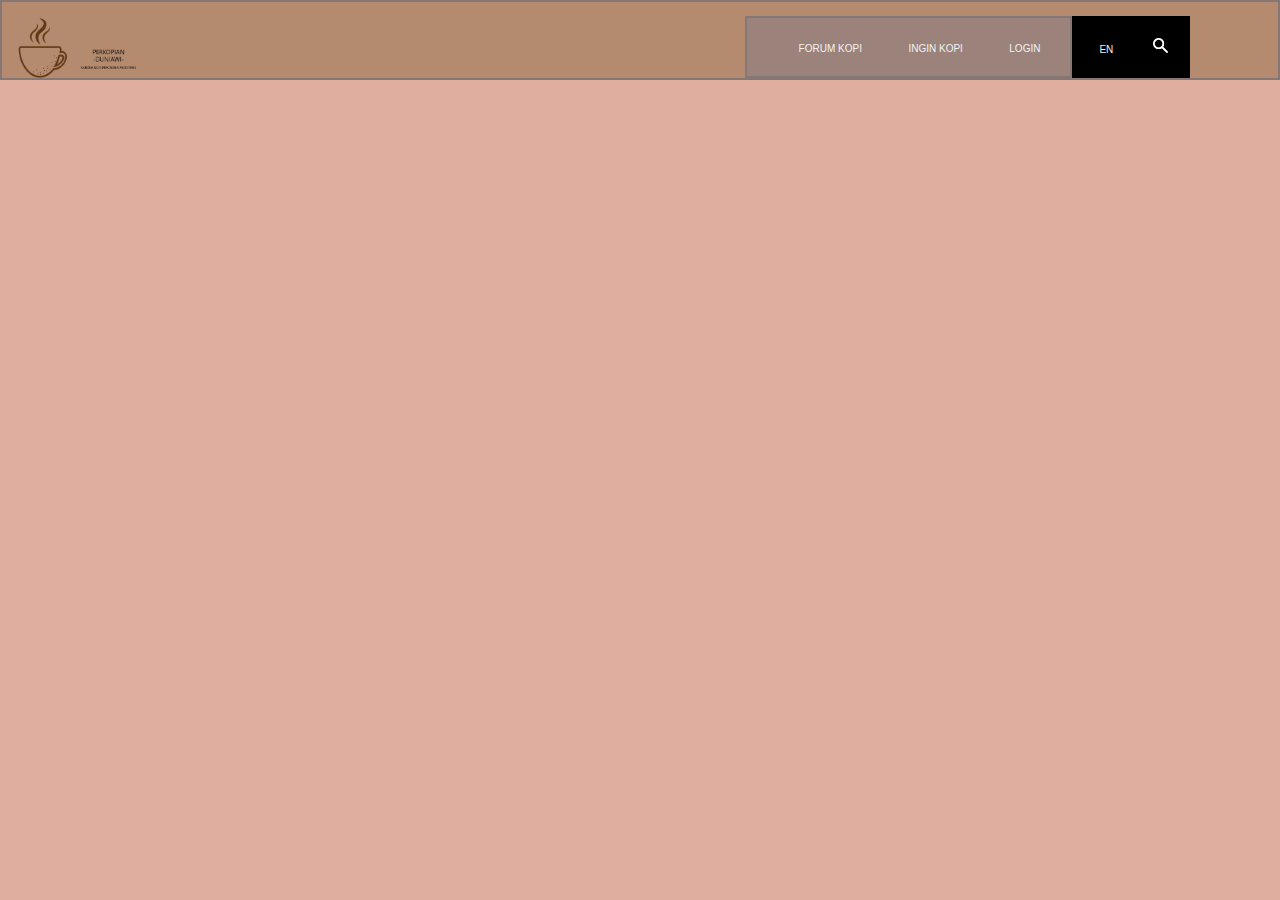
<file: duniakopi/index.html>
<html>
    <head>
        <title>INGIN KOPI</title>
        <link rel="stylesheet" href="style.css" type="text/css">
    </head>
    <body>
        <div class="topnav">
            <div class="col-m-7 col-7" style="margin: 0% !important;padding: 0% !important;">
                <img src="logo.png" class="logo">
            </div>
            <div class="col-m-5 col-5"  style="margin: 0% !important;padding: 0% !important;">
                <div class="boxnav">
                    <a href="forumkopi.html">FORUM KOPI</a>
                    <a href="inginkopi.html">INGIN KOPI</a>
                    <a href="login.html">LOGIN</a> 
                </div>
                <div class="boxnav2">
                    <a href="#" style="text-align: left;padding-left: 5px !important;padding-right: 35px !important;">EN</a>
                    <img src="search.png" class="icon">
                </div>
                
            </div>
        </div>
    </body>
</html>
</file>
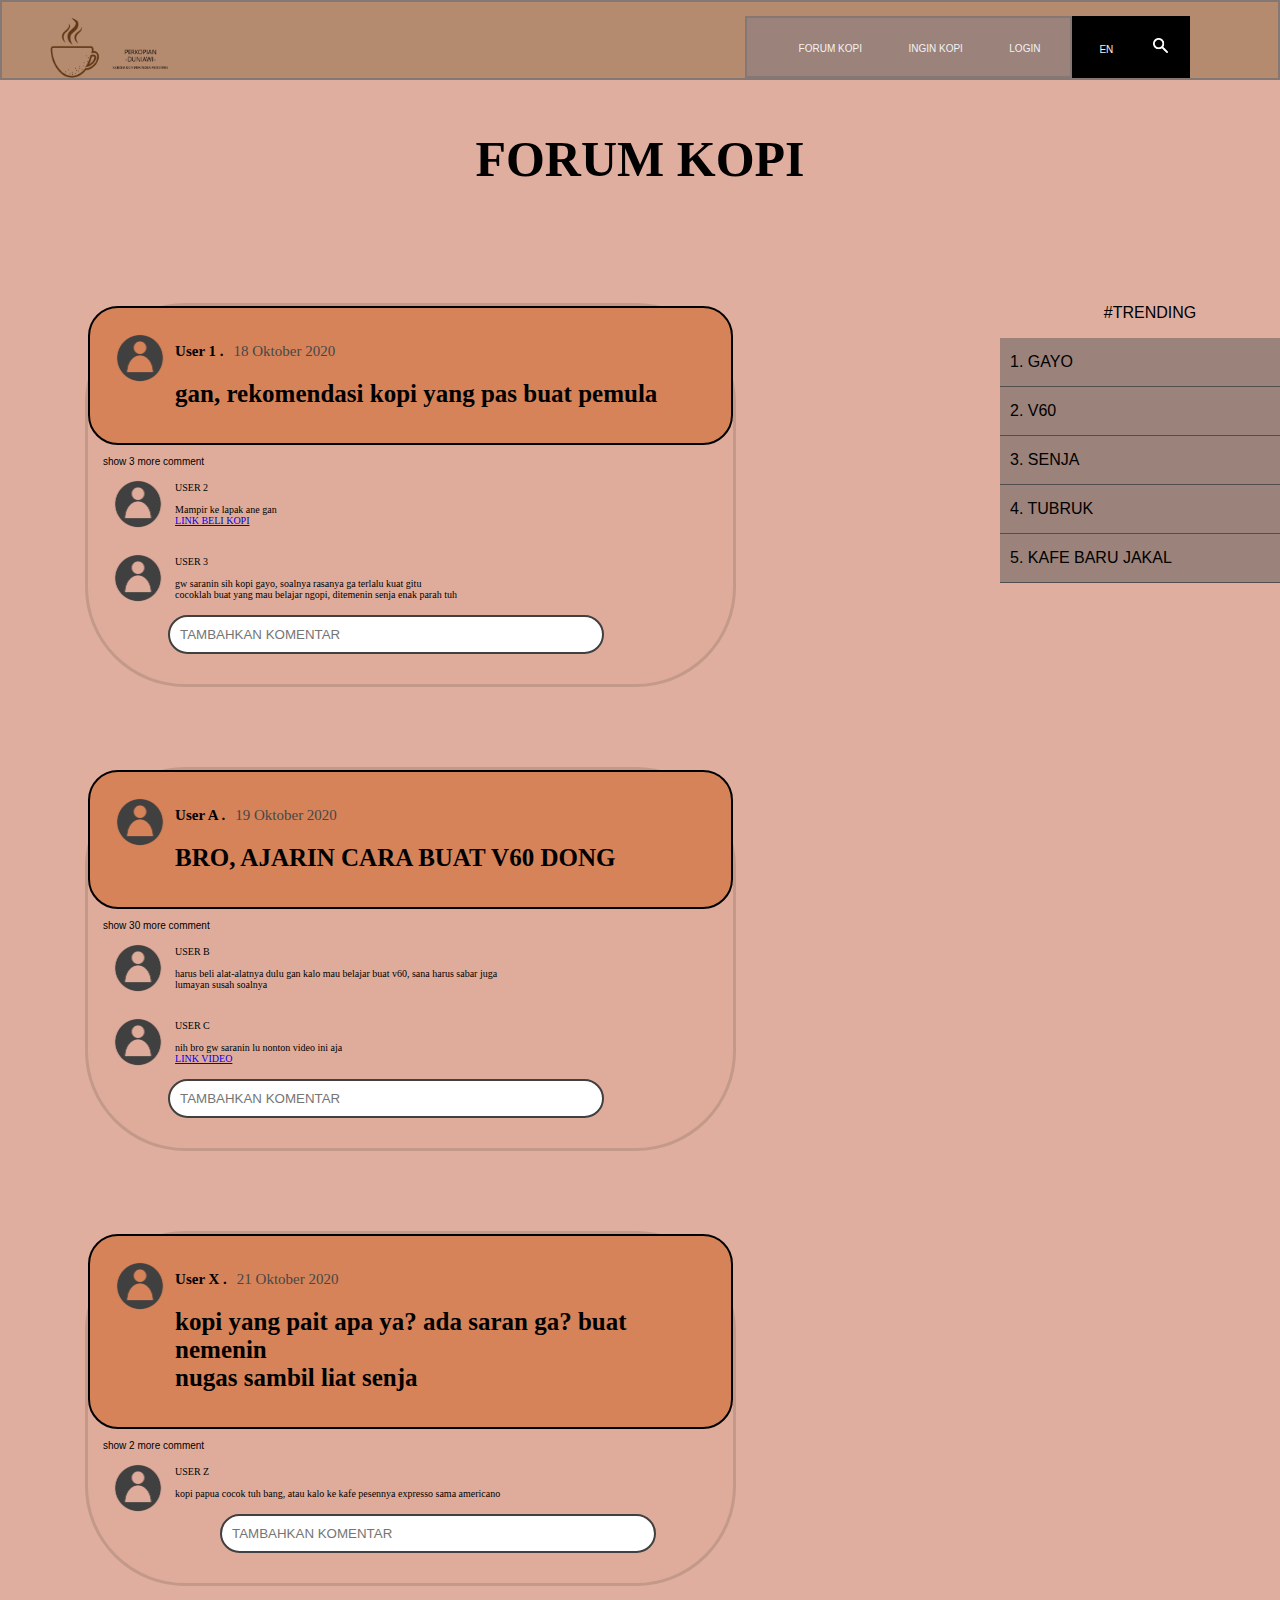
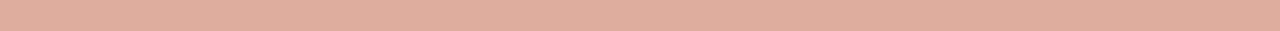
<file: duniakopi/forumkopi.html>
<html>
    
    <head>
        
        
        <title>INGIN KOPI</title>
        <link rel="stylesheet" href="style.css" type="text/css">
        
    </head>
    <body>
        
        <div class="topnav">
            <div class="col-m-7 col-7" style="margin: 0% !important;padding: 0% !important;">
                <a href="welcome.html">
                    <img src="logo.png" class="logo">
                </a>
            </div>
            <div class="col-m-5 col-5"  style="margin: 0% !important;padding: 0% !important;">
                <div class="boxnav">
                    <a href="forumkopi.html">FORUM KOPI</a>
                    <a href="inginkopi.html">INGIN KOPI</a>
                    <a href="login.html">LOGIN</a> 
                </div>
                <div class="boxnav2">
                    <a href="#" style="text-align: left;padding-left: 5px !important;padding-right: 35px !important;">EN</a>
                    <img src="search.png" class="icon">
                </div>
                
            </div>
        </div>
        <div class="col-m-12 m-12" style="padding: 0% !important;">
            <div class="textcenter" style="margin-bottom: 50px;">
                <div class="text1">
                    <b>FORUM KOPI</b> 
                </div> 
            </div>
            
            <div class="col-m-9 col-9">
                <div class="boxchat" style="margin-top: 50px;">
                    <div class="header-chat">
                        <div class="col-m-1 col-1" style="padding: 0% !important;">
                            <img class="img-chat " src="user.png">
                        </div>
                        <div class="col-m-11 col-11" >
                            <div class="col-m-12 col-12 user-chat" style="padding: 0% !important;">
                                <div class="text-user">User 1 .</div>
                                <div class="text-tgl"> 18 Oktober 2020 </div>
                            </div>
                            <div class="col-m-12 col-12 text-chat" style="padding: 0% !important;">
                                gan, rekomendasi kopi yang pas buat pemula
                            </div>
                        </div>
                    </div>
                    <div class="text3"><br>
                        show 3 more comment
                    </div>
                    <div class="komentar-chat">
                        <div class="col-m-1 col-1" style="padding: 0% !important;">
                            <img class="img-chat " src="user.png" style="margin-top: 7px;">
                        </div>
                        <div class="col-m-11 col-11 text3" >
                            <div class="col-m-12 col-12" style="padding: 0% !important;">
                                USER 2 <br><br>
                                Mampir ke lapak ane gan <br>
                                <a href="#">LINK BELI KOPI</a>
                            </div>
                        </div>
                    </div>
                    <div class="komentar-chat">
                        <div class="col-m-1 col-1" style="padding: 0% !important;">
                            <img class="img-chat " src="user.png" style="margin-top: 7px;">
                        </div>
                        <div class="col-m-11 col-11 text3" >
                            <div class="col-m-12 col-12" style="padding: 0% !important;">
                                USER 3 <br><br>
                                gw saranin sih kopi gayo, soalnya rasanya ga terlalu kuat gitu <br>
                                cocoklah buat yang mau belajar ngopi, ditemenin senja enak parah tuh
                            </div>
                        </div>
                    </div>
                    <div class="komentar-chat">
                        <div class="col-m-1 col-1" style="padding: 0% !important;">
                            
                        </div>
                        <div class="col-m-11 col-11 text3" style="padding: 0% !important;">
                            <form class="form-komen">
                                <input type="text" placeholder="TAMBAHKAN KOMENTAR">
                            </form>
                        </div>
                    </div>
                </div>
                <div class="boxchat" style="margin-top: 50px;">
                    <div class="header-chat">
                        <div class="col-m-1 col-1" style="padding: 0% !important;">
                            <img class="img-chat " src="user.png">
                        </div>
                        <div class="col-m-11 col-11" >
                            <div class="col-m-12 col-12 user-chat" style="padding: 0% !important;">
                                <div class="text-user">User A .</div>
                                <div class="text-tgl"> 19 Oktober 2020 </div>
                            </div>
                            <div class="col-m-12 col-12 text-chat" style="padding: 0% !important;">
                                BRO, AJARIN CARA BUAT V60 DONG
                            </div>
                        </div>
                    </div>
                    <div class="text3"><br>
                        show 30 more comment
                    </div>
                    <div class="komentar-chat">
                        <div class="col-m-1 col-1" style="padding: 0% !important;">
                            <img class="img-chat " src="user.png" style="margin-top: 7px;">
                        </div>
                        <div class="col-m-11 col-11 text3" >
                            <div class="col-m-12 col-12" style="padding: 0% !important;">
                                USER B <br><br>
                                harus beli alat-alatnya dulu gan kalo mau belajar buat v60, sana harus sabar juga <br>
                                lumayan susah soalnya
                            </div>
                        </div>
                    </div>
                    <div class="komentar-chat">
                        <div class="col-m-1 col-1" style="padding: 0% !important;">
                            <img class="img-chat " src="user.png" style="margin-top: 7px;">
                        </div>
                        <div class="col-m-11 col-11 text3" >
                            <div class="col-m-12 col-12" style="padding: 0% !important;">
                                USER C <br><br>
                                nih bro gw saranin lu nonton video ini aja <br>
                                <a href="#">LINK VIDEO</a>
                            </div>
                        </div>
                    </div>
                    <div class="komentar-chat">
                        <div class="col-m-1 col-1" style="padding: 0% !important;">
                            
                        </div>
                        <div class="col-m-11 col-11 text3" style="padding: 0% !important;">
                            <form class="form-komen">
                                <input type="text" placeholder="TAMBAHKAN KOMENTAR">
                            </form>
                        </div>
                    </div>
                </div>
                <div class="boxchat" style="margin-top: 50px;">
                    <div class="header-chat">
                        <div class="col-m-1 col-1" style="padding: 0% !important;">
                            <img class="img-chat " src="user.png">
                        </div>
                        <div class="col-m-11 col-11" >
                            <div class="col-m-12 col-12 user-chat" style="padding: 0% !important;">
                                <div class="text-user">User X .</div>
                                <div class="text-tgl"> 21 Oktober 2020 </div>
                            </div>
                            <div class="col-m-12 col-12 text-chat" style="padding: 0% !important;">
                                kopi yang pait apa ya? ada saran ga? buat nemenin<br>
                                nugas sambil liat senja
                            </div>
                        </div>
                    </div>
                    <div class="text3"><br>
                        show 2 more comment
                    </div>
                    <div class="komentar-chat">
                        <div class="col-m-1 col-1" style="padding: 0% !important;">
                            <img class="img-chat " src="user.png" style="margin-top: 7px;">
                        </div>
                        <div class="col-m-11 col-11 text3" >
                            <div class="col-m-12 col-12" style="padding: 0% !important;">
                                USER Z <br><br>
                                kopi papua cocok tuh bang, atau kalo ke kafe pesennya expresso sama americano
                            </div>
                        </div>
                    </div>
                    <div class="komentar-chat">
                        <div class="col-m-1 col-1" style="padding: 0% !important;">
                            
                        </div>
                        <div class="col-m-11 col-11 text3" style="padding: 0% !important;">
                            <form class="form-komen">
                                <input type="text" placeholder="TAMBAHKAN KOMENTAR">
                            </form>
                        </div>
                    </div>
                </div>
            </div>
            <div class="col-m-3 col-3" style="padding: 0% !important;" >
                <div class="trending" style="margin-top: 50px;">
                    <p style="text-align: center;">#TRENDING</p>
                    <div class="box-trending">
                        1. GAYO
                    </div>
                    <div class="box-trending">
                        2. V60
                    </div>
                    <div class="box-trending">
                        3. SENJA 
                    </div>
                    <div class="box-trending">
                        4. TUBRUK
                    </div>
                    <div class="box-trending">
                        5. KAFE BARU JAKAL
                    </div>
                </div>
            </div>
        </div>
    </body>
</html>
</file>
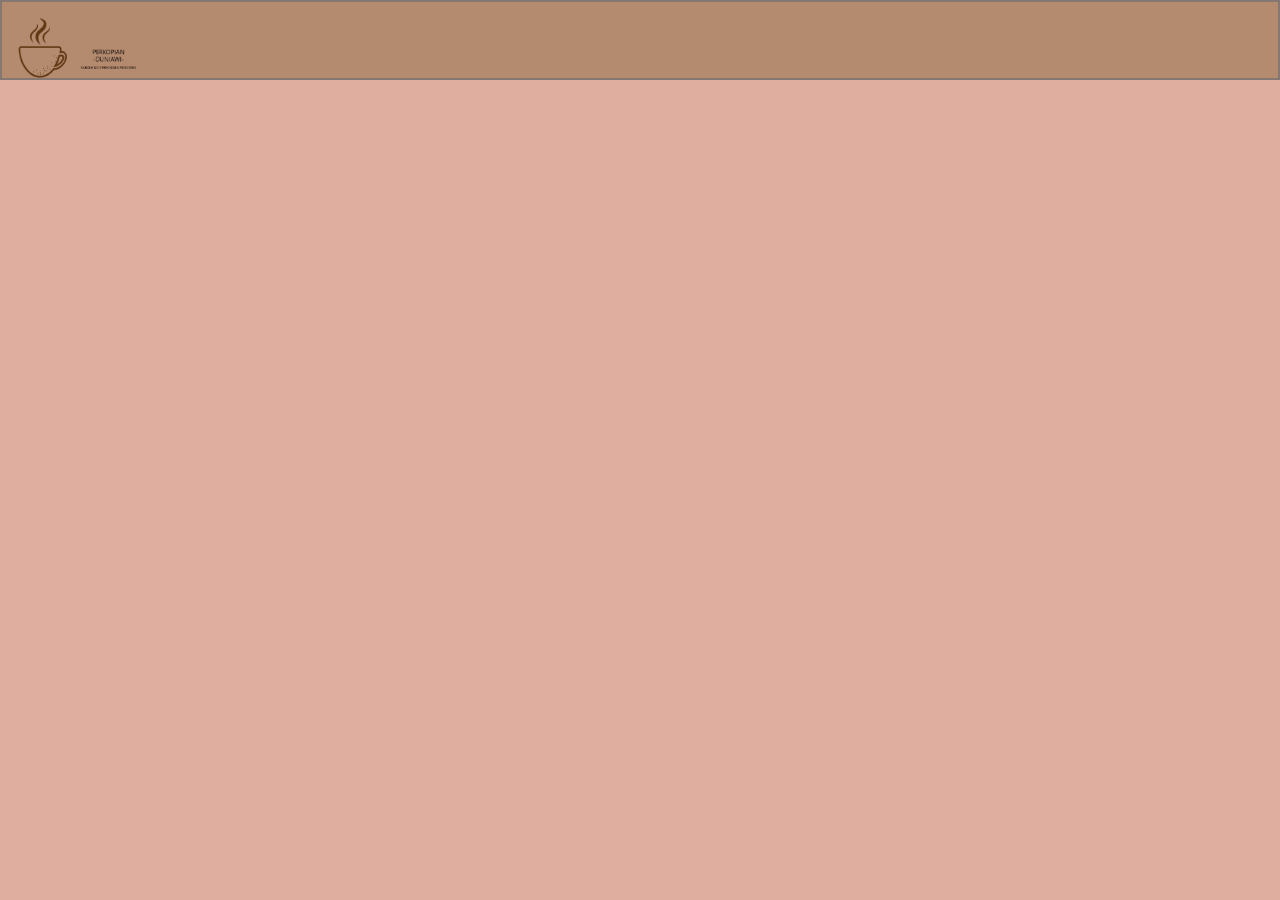
<file: duniakopi/index2.html>
<html>
    <head>
        <title>INGIN KOPI</title>
        <link rel="stylesheet" href="style.css" type="text/css">
    </head>
    <body>
        <div class="topnav">
            <div class="col-m-7 col-7" style="margin: 0% !important;padding: 0% !important;">
                <img src="logo.png" class="logo">
            </div>
            <div class="col-m-5 col-5"  style="margin: 0% !important;padding: 0% !important;">
                
            </div>
        </div>
    </body>
</html>
</file>
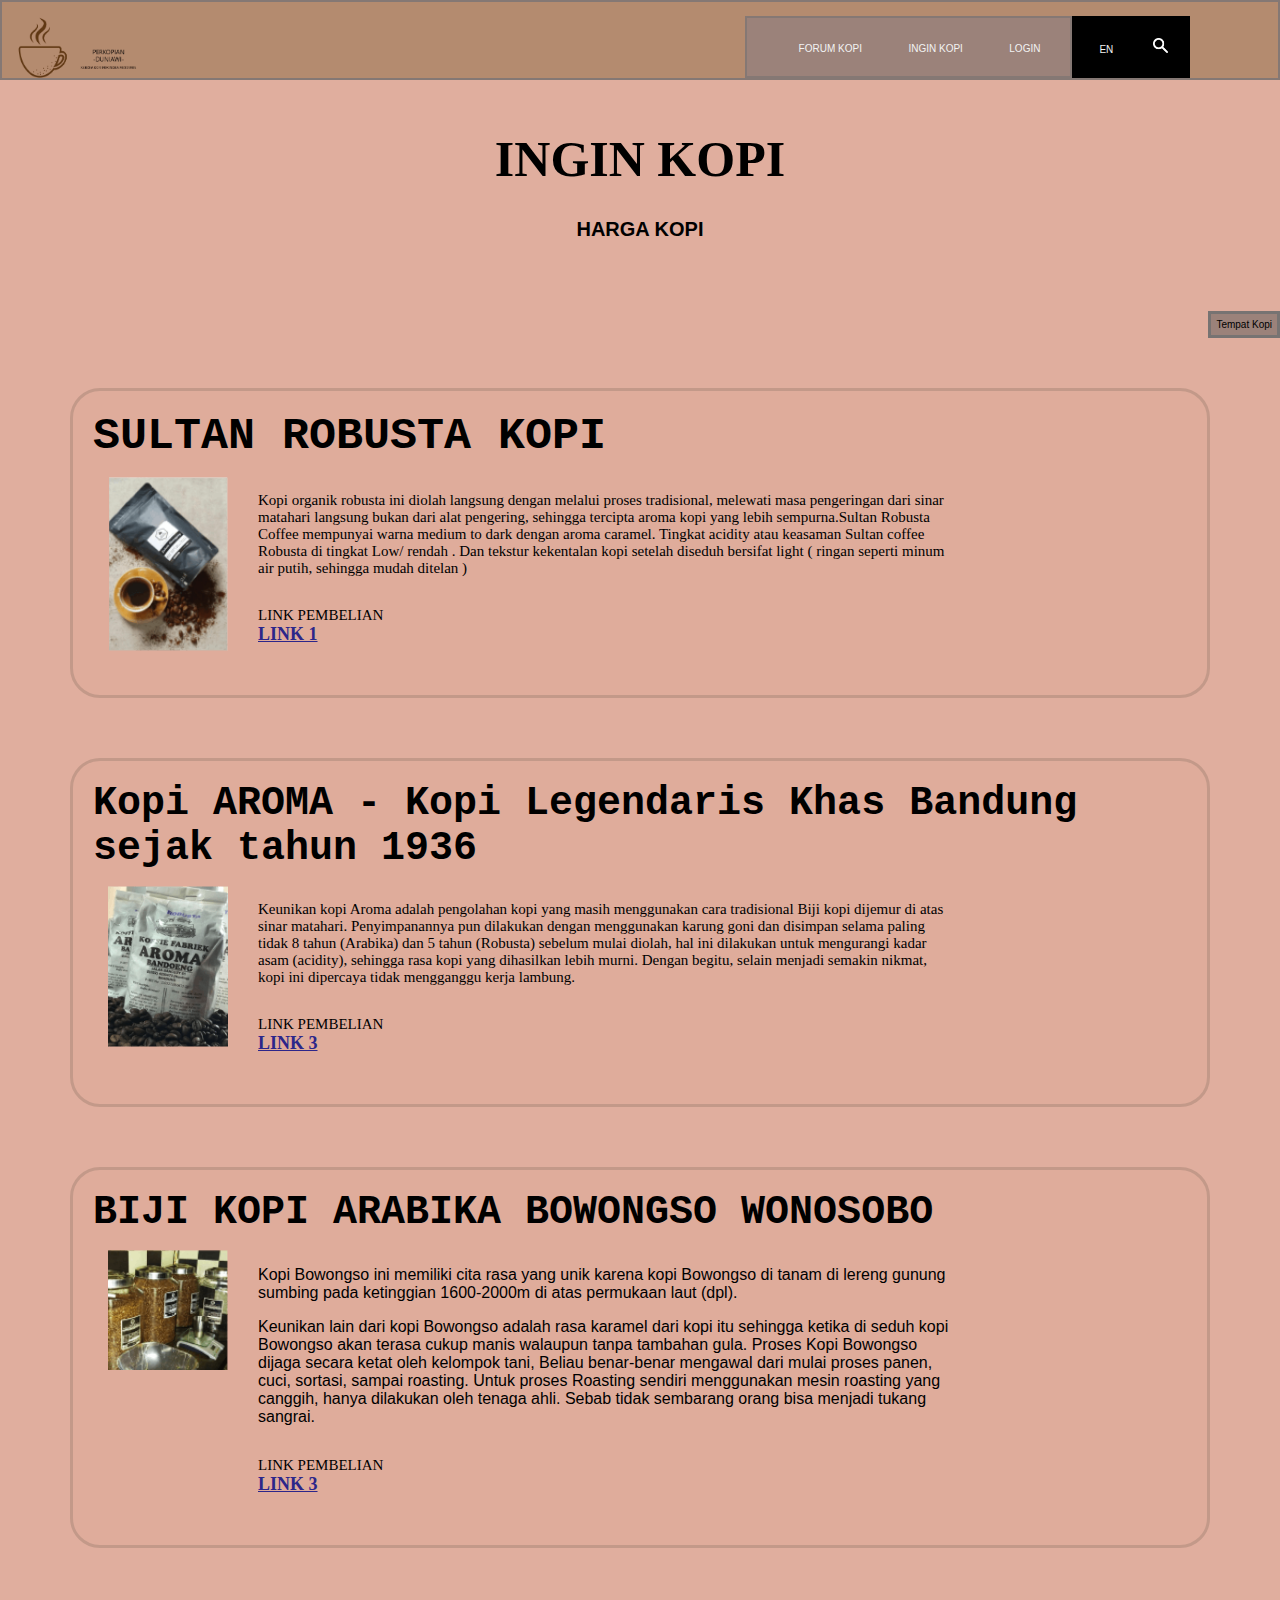
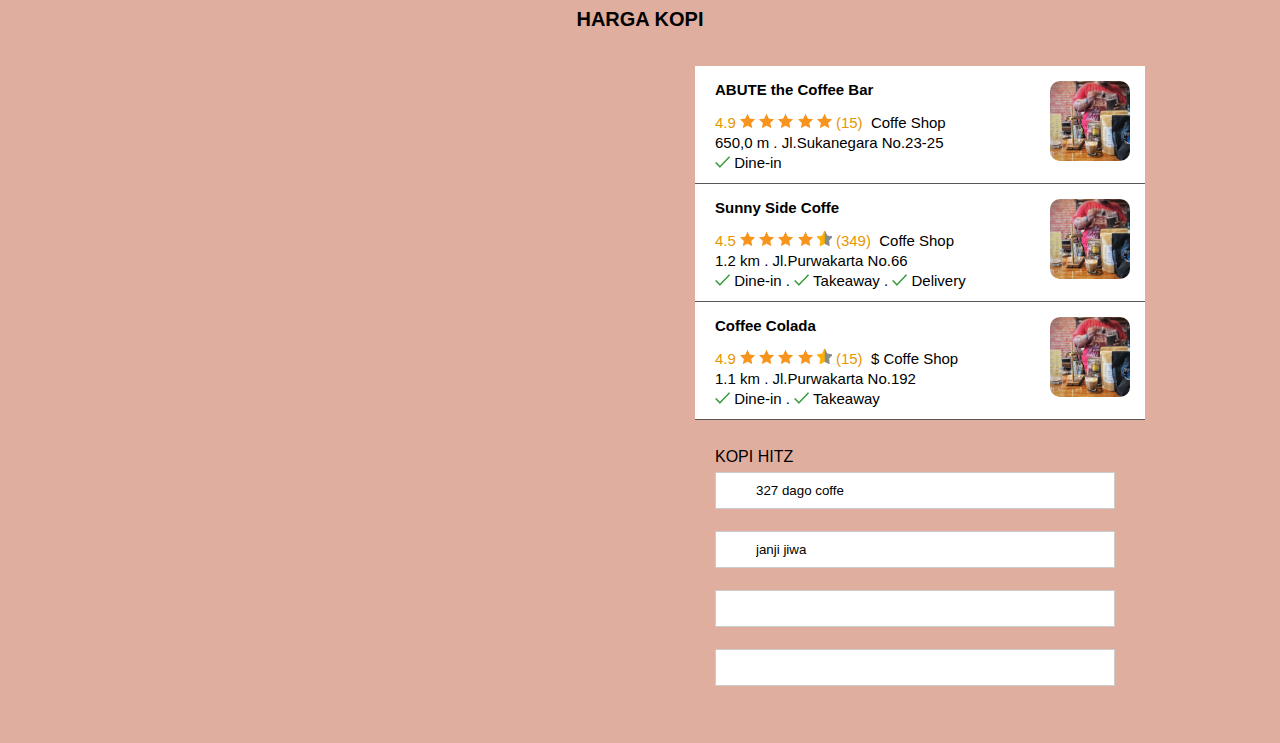
<file: duniakopi/inginkopi.html>
<html>
    <head>
        <title>INGIN KOPI</title>
        <link rel="stylesheet" href="style.css" type="text/css">
    </head>
    <body>
        <div class="topnav">
            
            <div class="col-m-7 col-7" style="margin: 0% !important;padding: 0% !important;">
                <img src="logo.png" class="logo">
            </div>
            <div class="col-m-5 col-5"  style="margin: 0% !important;padding: 0% !important;">
                <div class="boxnav">
                    <a href="forumkopi.html">FORUM KOPI</a>
                    <a href="inginkopi.html">INGIN KOPI</a>
                    <a href="login.html">LOGIN</a> 
                </div>
                <div class="boxnav2">
                    <a href="#" style="text-align: left;padding-left: 5px !important;padding-right: 35px !important;">EN</a>
                    <img src="search.png" class="icon">
                </div>
                
            </div>
        </div>
        <div class="col-m-12 m-12" style="padding: 0% !important;">
            <div class="textcenter">
                <div class="text1">
                    <b>INGIN KOPI</b> 
                </div> 
                <div class="text2">
                    <b>HARGA KOPI</b>
                </div>
            </div>
            <div class="box-mini">
                Tempat Kopi
            </div>
            <div class="boxharga" style="margin-top: 50px;">
                <div class="title-harga" style="font-family: 'Courier New', Courier, monospace;">
                    SULTAN ROBUSTA KOPI
                </div>
                <img src="1.png" class="pict1 col-m-4 col-4">
                <div class="col-m-8 col-8">

                    <p class="text5">
                        Kopi organik robusta ini diolah langsung dengan melalui proses tradisional, melewati masa pengeringan dari sinar matahari langsung bukan dari alat pengering, sehingga tercipta aroma kopi yang lebih sempurna.Sultan Robusta Coffee mempunyai warna medium to dark dengan aroma caramel. Tingkat acidity atau keasaman Sultan coffee Robusta di tingkat Low/ rendah . Dan tekstur kekentalan kopi setelah diseduh bersifat light ( ringan seperti minum air putih, sehingga mudah ditelan )
                    </p>
                    <p class="text5">

                        LINK PEMBELIAN<br>
                        <a href="" style="color: #2C268A;font-size: 18px;font-weight: bold;">LINK 1</a>
                    </p>
                </div>
            </div>
            <div class="boxharga">
                <div class="title-harga" style="font-family: 'Courier New', Courier, monospace; font-size: 40px;">
                    Kopi AROMA - Kopi Legendaris Khas Bandung sejak tahun 1936    
                </div>
                <img src="2.png" class="pict1 col-m-4 col-4">
                <div class="col-m-8 col-8">

                    <p class="text5">
                        Keunikan kopi Aroma adalah pengolahan kopi yang masih menggunakan cara tradisional
                        Biji kopi dijemur di atas sinar matahari. Penyimpanannya pun 
                        dilakukan dengan menggunakan karung goni dan disimpan selama 
                        paling tidak 8 tahun (Arabika) dan 5 tahun (Robusta) sebelum mulai diolah,
                        hal ini dilakukan untuk mengurangi kadar asam (acidity), sehingga rasa kopi yang dihasilkan lebih murni.
                        Dengan begitu, selain menjadi semakin nikmat, kopi ini dipercaya tidak mengganggu kerja lambung.
                    </p>
                    <p class="text5">

                        LINK PEMBELIAN<br>
                        <a href="" style="color: #2C268A;font-size: 18px;font-weight: bold;">LINK 3</a>
                    </p>
                </div>
            </div>
            <div class="boxharga">
                <div class="title-harga" style="font-family: 'Courier New', Courier, monospace; font-size: 40px;">
                    BIJI KOPI ARABIKA BOWONGSO WONOSOBO    
                </div>
                <img src="3.png" class="pict1 col-m-4 col-4">
                <div class="col-m-8 col-8">

                    <p>Kopi Bowongso ini memiliki cita rasa yang unik karena kopi Bowongso di tanam di lereng gunung sumbing pada ketinggian 1600-2000m di atas permukaan laut (dpl).</p>
                    <p>
                        Keunikan lain dari kopi Bowongso adalah rasa karamel dari kopi itu sehingga ketika di seduh kopi Bowongso akan terasa cukup manis walaupun tanpa tambahan gula. Proses Kopi Bowongso dijaga secara ketat oleh kelompok tani, Beliau benar-benar mengawal dari mulai proses panen, cuci, sortasi, sampai roasting. Untuk proses Roasting sendiri menggunakan mesin roasting yang canggih, hanya dilakukan oleh tenaga ahli. Sebab tidak sembarang orang bisa menjadi tukang sangrai.
                    </p>
                    <p class="text5">

                        LINK PEMBELIAN<br>
                        <a href="" style="color: #2C268A;font-size: 18px;font-weight: bold;">LINK 3</a>
                    </p>
                </div>
            </div>
            <div class="textcenter">
                <div class="text2">
                    <b>HARGA KOPI</b>
                </div>
            </div>
            <div class="col-m-6 col-6">

                <div class="maps">
                    <iframe src="https://www.google.com/maps/embed?pb=!1m18!1m12!1m3!1d3960.734632329866!2d107.65695485930009!3d-6.922292988285328!2m3!1f0!2f0!3f0!3m2!1i1024!2i768!4f13.1!3m3!1m2!1s0x2e68e7628c9e76df%3A0xecafda55cec780bb!2sABUTE%20the%20Coffee%20Bar!5e0!3m2!1sid!2sid!4v1606411371353!5m2!1sid!2sid" width="600" height="450" frameborder="0" style="border:0;" allowfullscreen="" aria-hidden="false" tabindex="0"></iframe>
                </div>
            </div>
            <div class="col-m-6 col-6">
                <div class="box-rekom" style="margin-top: 20px;">
                    <div class="box-rtext col-m-8 col-8">
                        <p class="text6">ABUTE the Coffee Bar</p>
                        <div class="text7">
                            <div style="color: rgb(231, 150, 0); float: left; line-height: 20px;">4.9
                                <img src="star.png" class="icon">
                                <img src="star.png" class="icon">
                                <img src="star.png" class="icon">
                                <img src="star.png" class="icon">
                                <img src="star.png" class="icon"> 
                                (15) 
                            </div>
                            <div style="float: left;  line-height: 20px;">
                                &nbsp; Coffe Shop <br>
                            </div>
                            <div style="float: left; line-height: 20px;">
                                650,0 m . Jl.Sukanegara No.23-25 <br>
                                <img src="check.png" class="icon">
                                Dine-in
                            </div>
                        </div>
                    </div>
                    <div class="col-m-4 col-4">
                        <img src="kopi1.png" class="pict2">
                    </div>
                </div>
                <div class="box-rekom">
                    <div class="box-rtext col-m-8 col-8">
                        <p class="text6">Sunny Side Coffe</p>
                        <div class="text7">
                            <div style="color: rgb(231, 150, 0); float: left; line-height: 20px;">4.5
                                <img src="star.png" class="icon">
                                <img src="star.png" class="icon">
                                <img src="star.png" class="icon">
                                <img src="star.png" class="icon">
                                <img src="star2.png" class="icon"> 
                                (349) 
                            </div>
                            <div style="float: left;  line-height: 20px;">
                                &nbsp; Coffe Shop <br>
                            </div>
                            <div style="float: left; line-height: 20px;">
                                1.2 km . Jl.Purwakarta No.66 <br>
                                <img src="check.png" class="icon">
                                Dine-in .
                                <img src="check.png" class="icon">
                                Takeaway .
                                <img src="check.png" class="icon">
                                Delivery
                            </div>
                        </div>
                    </div>
                    <div class="col-m-4 col-4">
                        <img src="kopi1.png" class="pict2">
                    </div>
                </div>
                <div class="box-rekom">
                    <div class="box-rtext col-m-8 col-8">
                        <p class="text6">Coffee Colada</p>
                        <div class="text7">
                            <div style="color: rgb(231, 150, 0); float: left; line-height: 20px;">4.9
                                <img src="star.png" class="icon">
                                <img src="star.png" class="icon">
                                <img src="star.png" class="icon">
                                <img src="star.png" class="icon">
                                <img src="star2.png" class="icon"> 
                                (15) 
                            </div>
                            <div style="float: left;  line-height: 20px;">
                                &nbsp; $ Coffe Shop <br>
                            </div>
                            <div style="float: left; line-height: 20px;">
                                1.1 km . Jl.Purwakarta No.192 <br>
                                <img src="check.png" class="icon">
                                Dine-in .
                                <img src="check.png" class="icon">
                                Takeaway
                            </div>
                        </div>
                    </div>
                    <div class="col-m-4 col-4">
                        <img src="kopi1.png" class="pict2">
                    </div>
                </div>
                
                <form class="form-kopi">
                    <br> KOPI HITZ <br>
                    <input type="text" value="327 dago coffe">
                    <input type="text" value="janji jiwa">
                    <input type="text" placeholder="">
                    <input type="text" placeholder="">
                </form>
            </div>
        </div>
    </body>
</html>
</file>
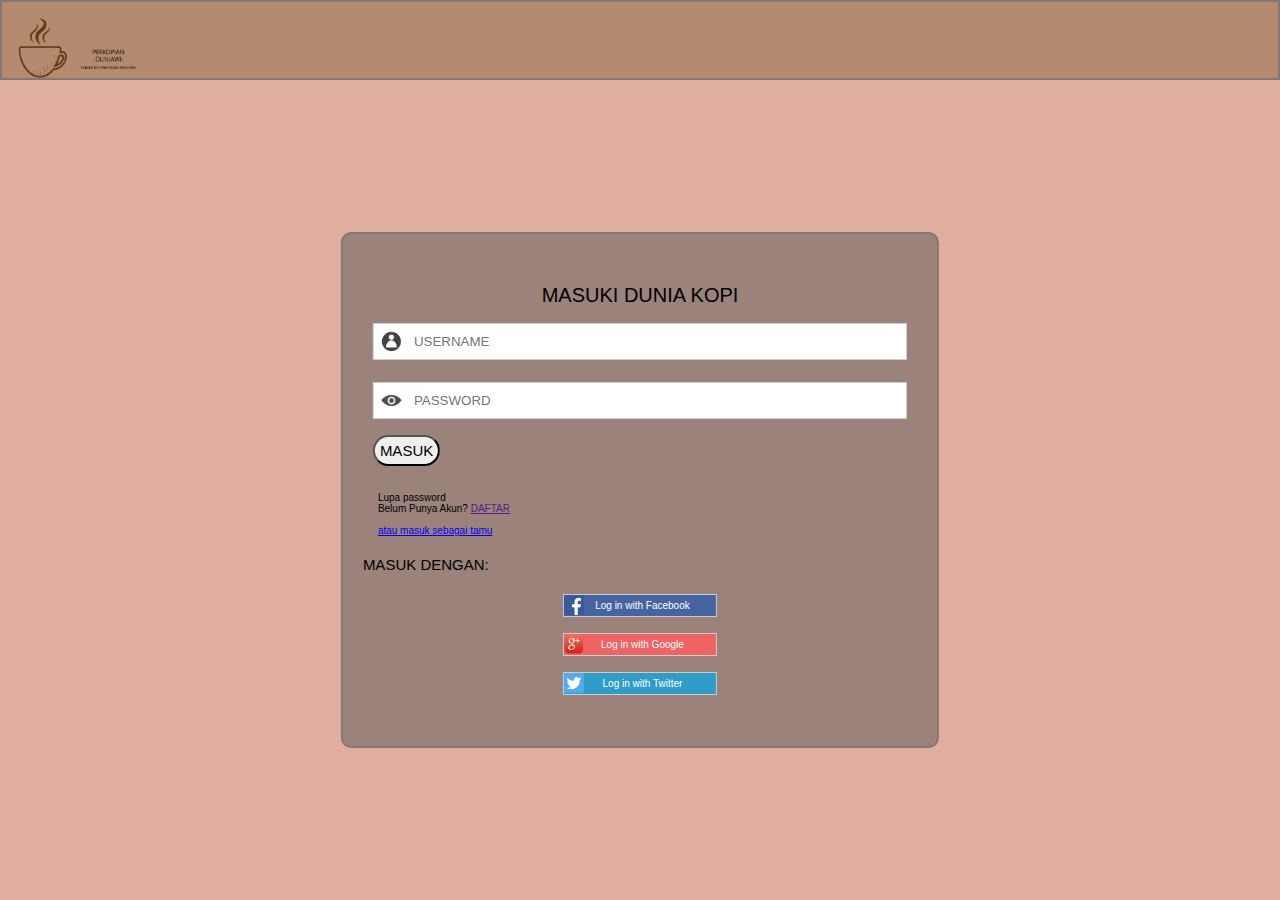
<file: duniakopi/login.html>
<html>
    <head>
        <title>INGIN KOPI</title>
        <link rel="stylesheet" href="style.css" type="text/css">
    </head>
    <body>
        <div class="topnav">
            <img src="logo.png" class="logo">
            
        </div>
        <div class="col-m-12 m-12">
            <div class="box-login">
                <div class="textcenter text2">MASUKI DUNIA KOPI</div>
                <form class="form-login" action="welcome2.html">
                    <input type="text" id="fname" placeholder="USERNAME">
                    <input type="password" id="password" placeholder="PASSWORD">
                    <button>MASUK</button>
                    
                </form>
                <div class="text3">
                    Lupa password <br>
                    Belum Punya Akun? <a href="">DAFTAR</a><br><br>
                    <a href="welcome2.html"> atau masuk sebagai tamu</a>
                </div>
                <div class="textcenter text4">
                    MASUK DENGAN: <br>
                    <div class="col-m-4 m-4"></div>
                    <div class="col-m-4 m-4">
                        <form class="form-sosmed">

                            <input type="submit" class="fb" id="fb" value="Log in with Facebook">
                            <input type="submit" class="gg" id="gg" value="Log in with Google">
                            <input type="submit" class="twt" id="twt" value="Log in with Twitter">
                        </form>
                    </div>
                    <div class="col-m-4 m-4"></div>
                </div>
            </div>
        </div>
    </body>
</html>
</file>
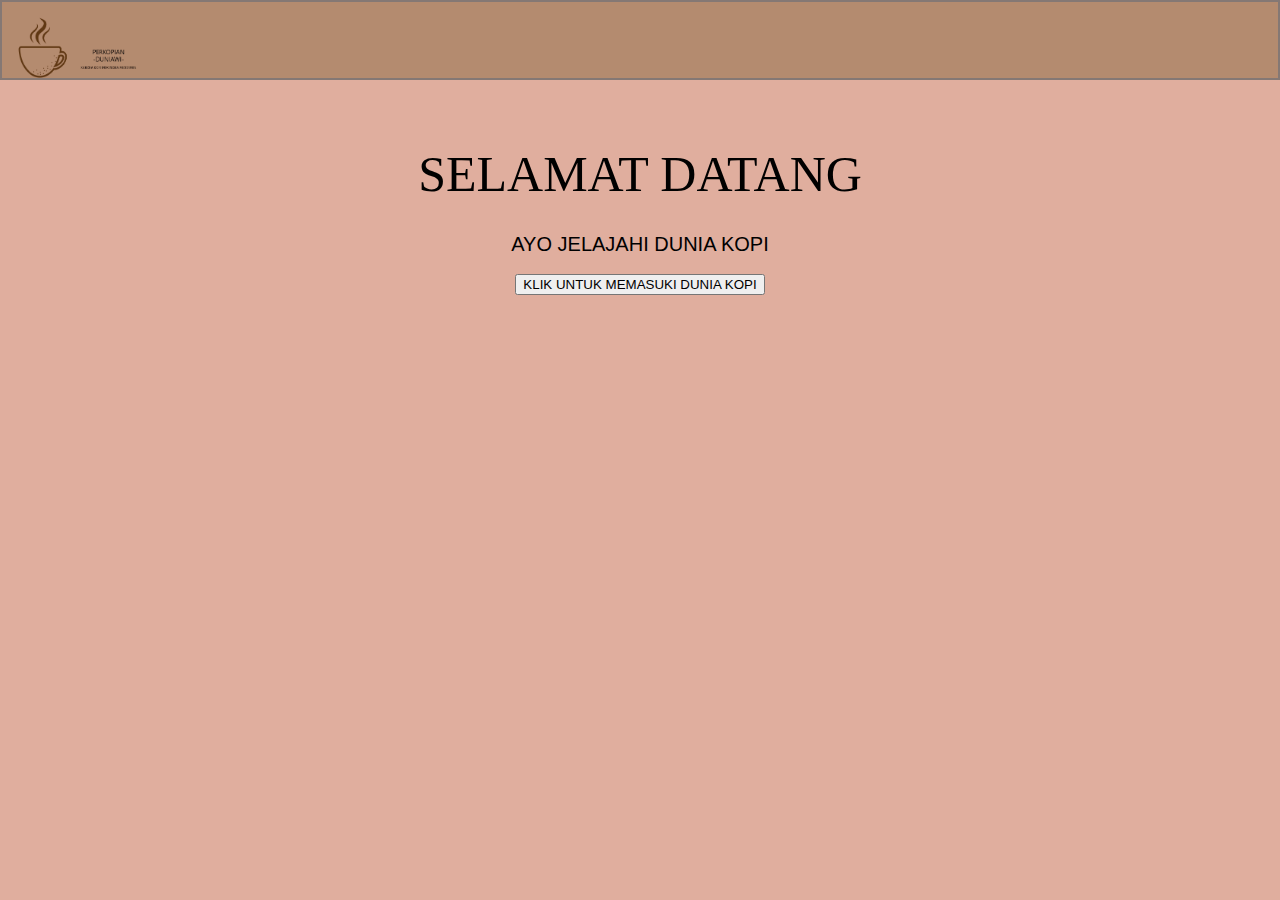
<file: duniakopi/welcome.html>
<html>
    <head>
        <title>INGIN KOPI</title>
        <link rel="stylesheet" href="style.css" type="text/css">
    </head>
    <body>
        <div class="topnav">
            <img src="logo.png" class="logo">
        </div>
        <div class="col-m-12 m-12">
            <div class="textcenter">
                <div class="text1">
                    SELAMAT DATANG 
                </div> 
                <div class="text2">
                    
                  AYO JELAJAHI DUNIA KOPI
                   
                </div>
                <br>
                <a href="login.html">
                <button type="button" onclick="">KLIK UNTUK MEMASUKI DUNIA KOPI</button>
 
                </a>
            </div>
        </div>
    </body>
</html>
</file>
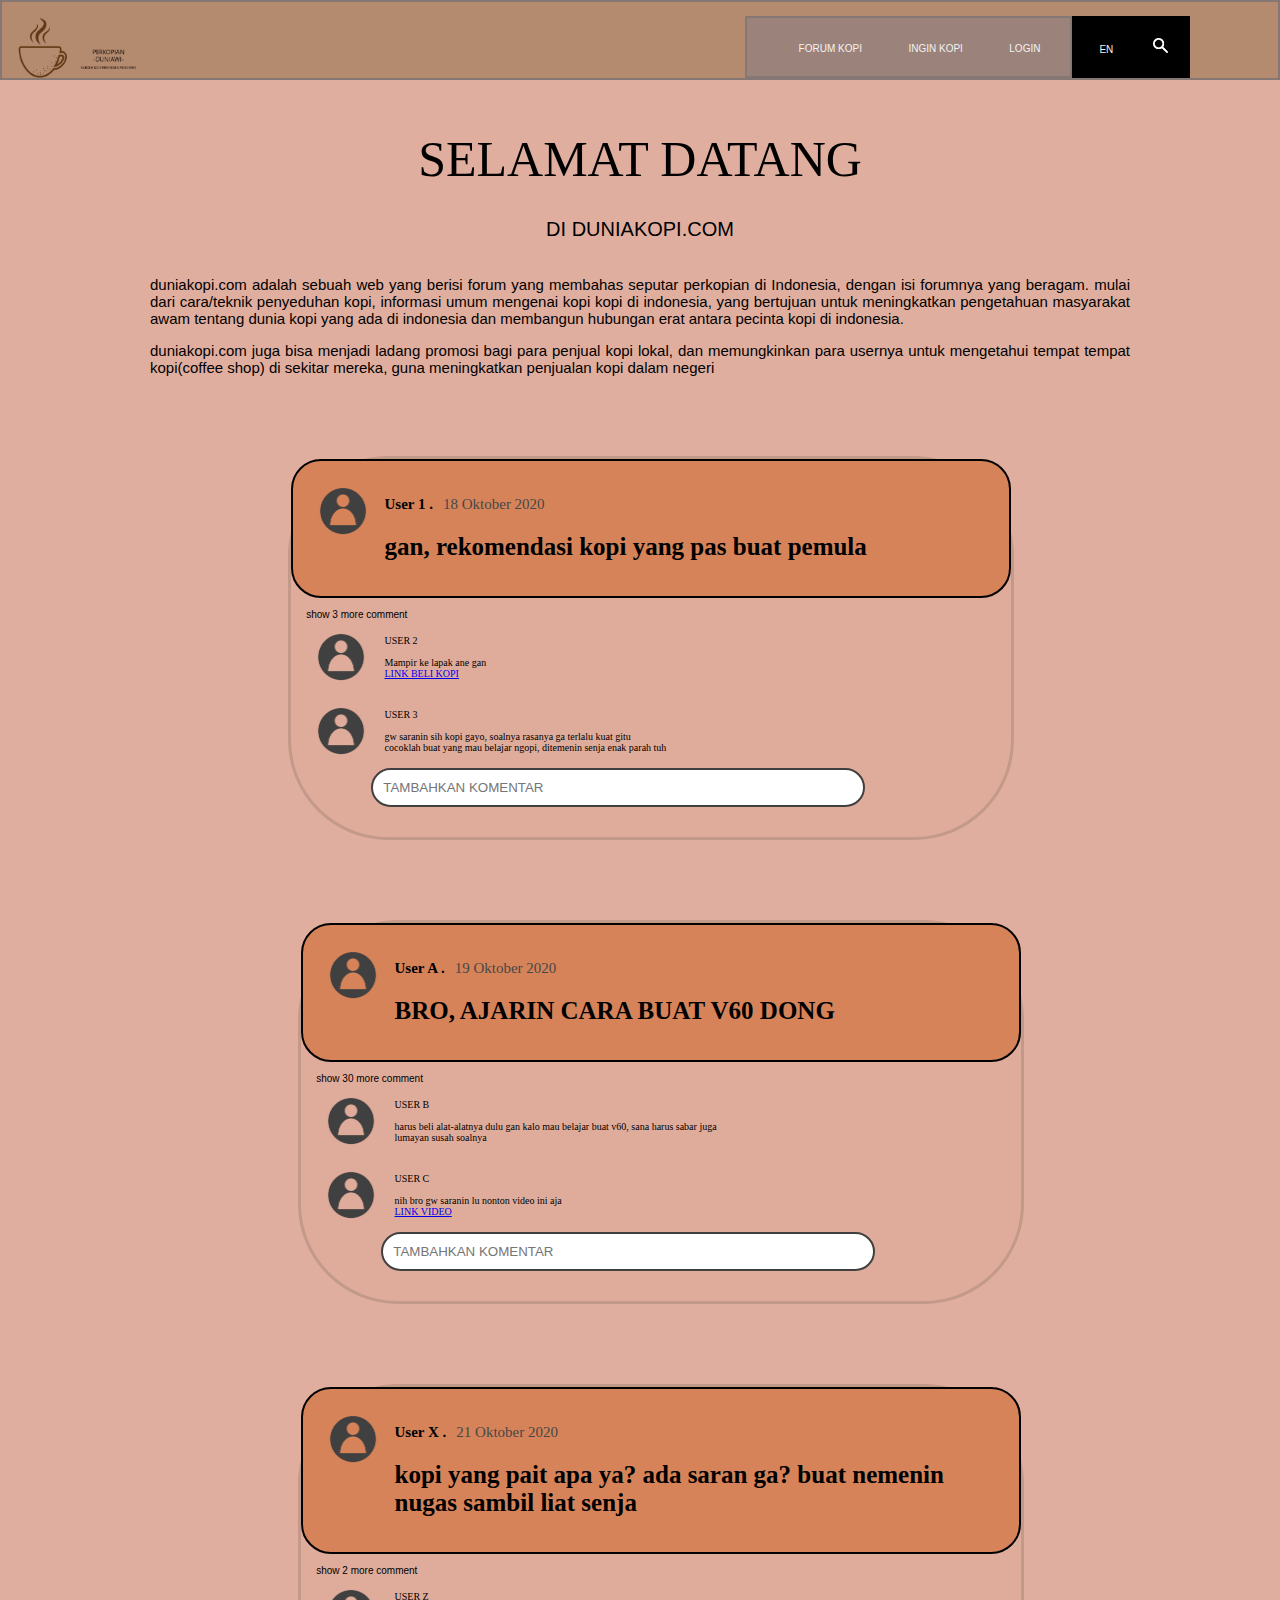
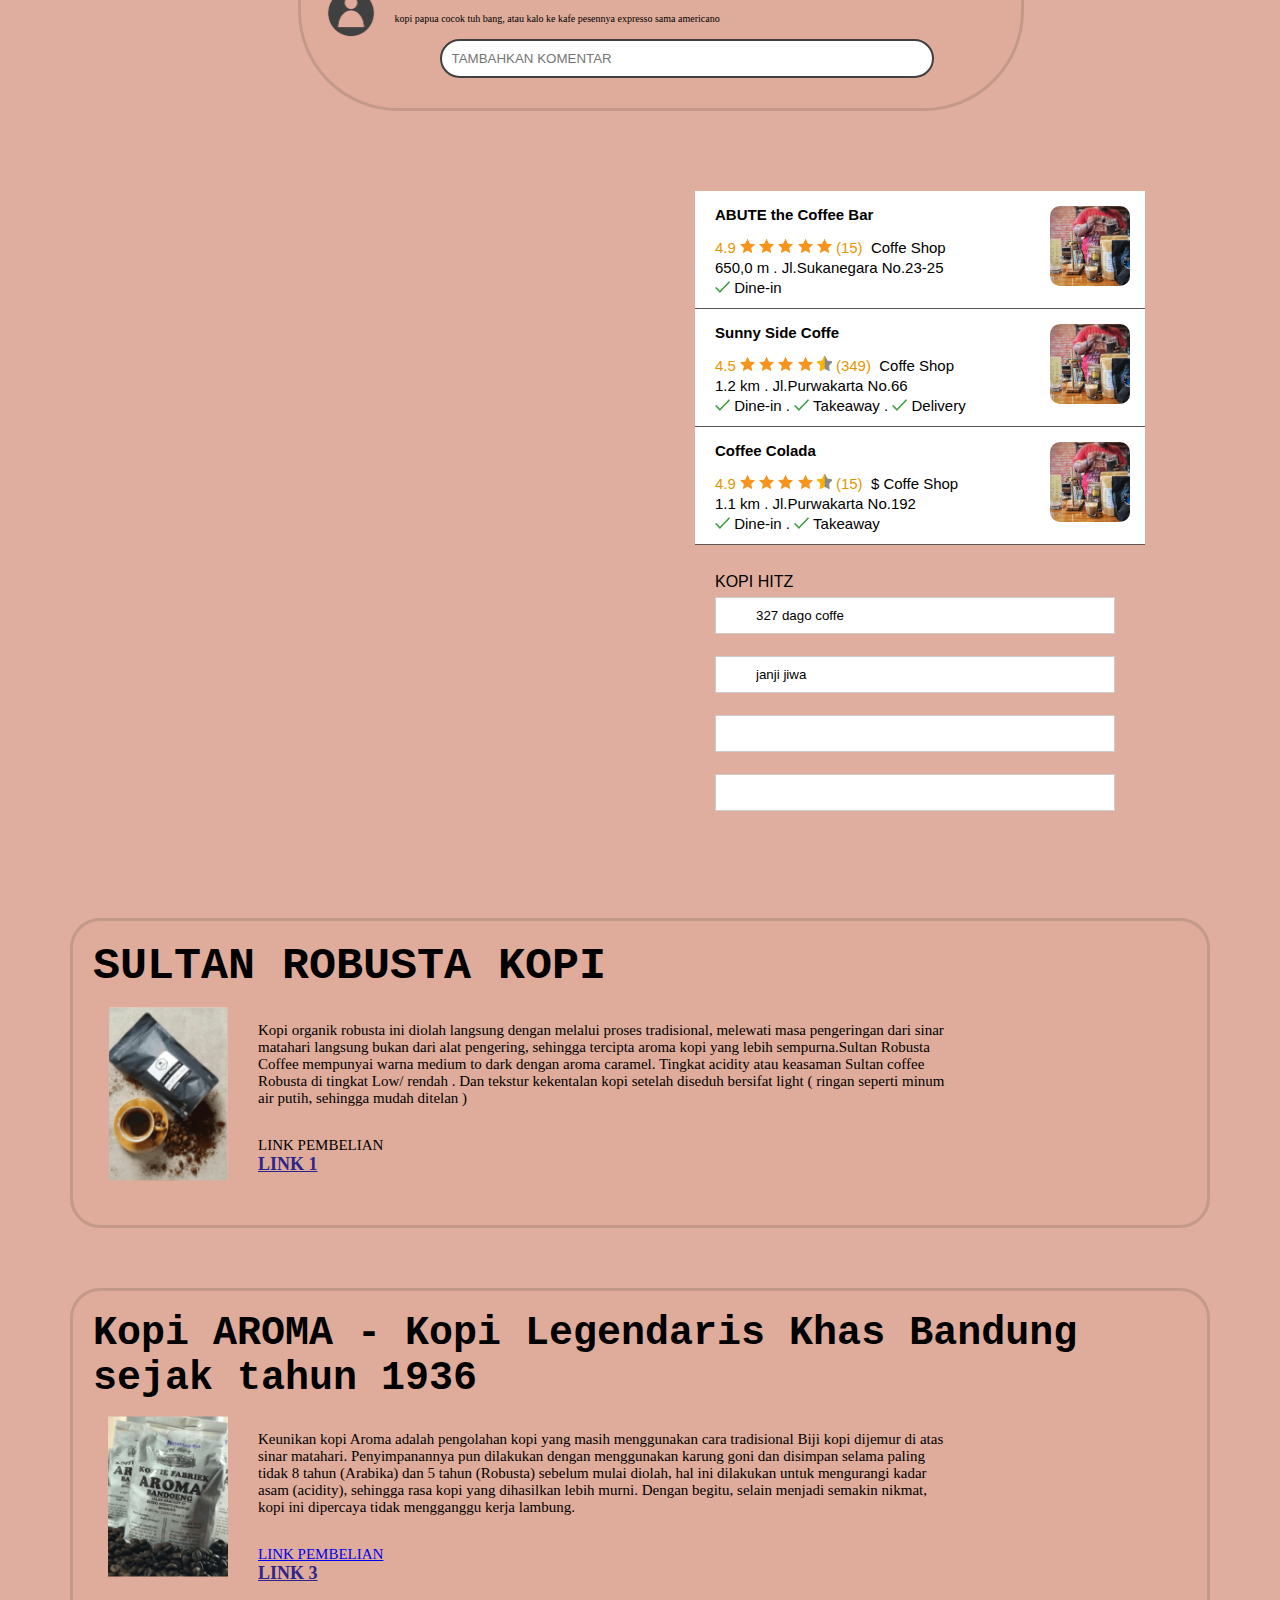
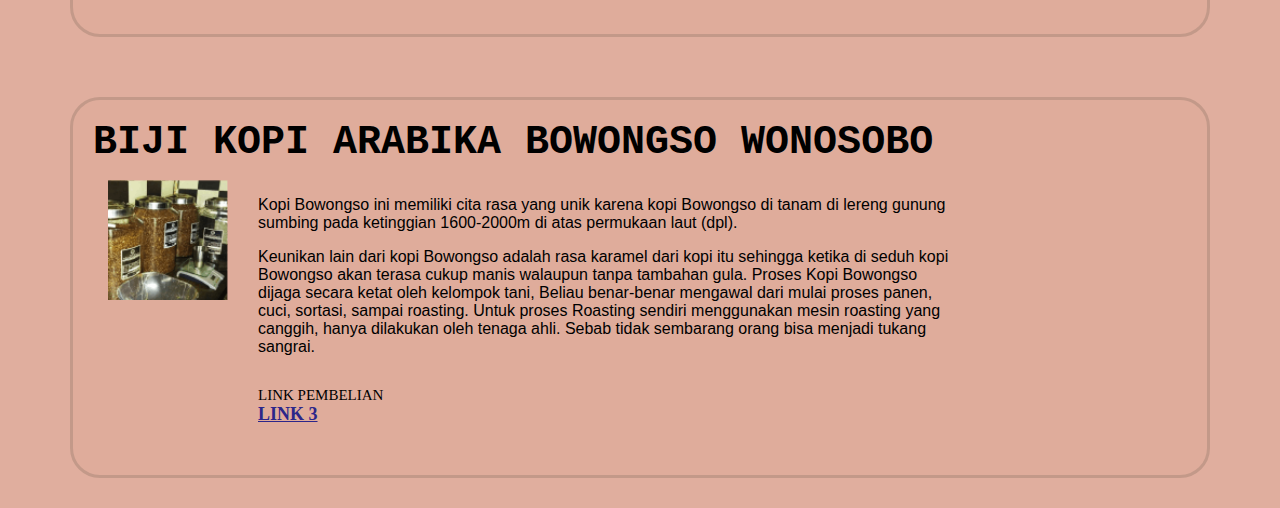
<file: duniakopi/welcome2.html>
<html>
    <head>
        <title>INGIN KOPI</title>
        <link rel="stylesheet" href="style.css" type="text/css">
    </head>
    <body>
        <div class="topnav">
            
            <div class="col-m-7 col-7" style="margin: 0% !important;padding: 0% !important;">
                <img src="logo.png" class="logo">
            </div>
            <div class="col-m-5 col-5"  style="margin: 0% !important;padding: 0% !important;">
                <div class="boxnav">
                    <a href="forumkopi.html">FORUM KOPI</a>
                    <a href="inginkopi.html">INGIN KOPI</a>
                    <a href="login.html">LOGIN</a> 
                </div>
                <div class="boxnav2">
                    <a href="#" style="text-align: left;padding-left: 5px !important;padding-right: 35px !important;">EN</a>
                    <img src="search.png" class="icon">
                </div>
                
            </div>
        </div>
        <div class="col-m-12 m-12" style="padding: 0% !important;">
            <div class="textcenter" style="margin-left: 150px;margin-right: 150px;">
                <div class="text1">
                    SELAMAT DATANG
                </div> 
                <div class="text2">
                    DI DUNIAKOPI.COM
                </div>
                <div class="text4">
                    <p>duniakopi.com adalah sebuah web yang berisi forum yang membahas seputar perkopian di Indonesia, dengan isi forumnya yang beragam. mulai dari cara/teknik penyeduhan kopi, informasi umum mengenai kopi kopi di indonesia, yang bertujuan untuk meningkatkan pengetahuan masyarakat awam tentang dunia kopi yang ada di indonesia dan membangun hubungan erat antara pecinta kopi di indonesia. </p>
                    <p>duniakopi.com juga bisa menjadi ladang promosi bagi para penjual kopi lokal, dan memungkinkan para usernya untuk mengetahui tempat tempat kopi(coffee shop) di sekitar mereka, guna meningkatkan penjualan kopi dalam negeri</p>
                </div>
            </div>
            
            <div class="col-m-2 col-2"></div>
            <div class="col-m-10 col-10">
                <div class="boxchat" style="margin-top: 50px;margin-left: 60px;">
                    <div class="header-chat">
                        <div class="col-m-1 col-1" style="padding: 0% !important;">
                            <img class="img-chat " src="user.png">
                        </div>
                        <div class="col-m-11 col-11" >
                            <div class="col-m-12 col-12 user-chat" style="padding: 0% !important;">
                                <div class="text-user">User 1 .</div>
                                <div class="text-tgl"> 18 Oktober 2020 </div>
                            </div>
                            <div class="col-m-12 col-12 text-chat" style="padding: 0% !important;">
                                gan, rekomendasi kopi yang pas buat pemula
                            </div>
                        </div>
                    </div>
                    <div class="text3"><br>
                        show 3 more comment
                    </div>
                    <div class="komentar-chat">
                        <div class="col-m-1 col-1" style="padding: 0% !important;">
                            <img class="img-chat " src="user.png" style="margin-top: 7px;">
                        </div>
                        <div class="col-m-11 col-11 text3" >
                            <div class="col-m-12 col-12" style="padding: 0% !important;">
                                USER 2 <br><br>
                                Mampir ke lapak ane gan <br>
                                <a href="#">LINK BELI KOPI</a>
                            </div>
                        </div>
                    </div>
                    <div class="komentar-chat">
                        <div class="col-m-1 col-1" style="padding: 0% !important;">
                            <img class="img-chat " src="user.png" style="margin-top: 7px;">
                        </div>
                        <div class="col-m-11 col-11 text3" >
                            <div class="col-m-12 col-12" style="padding: 0% !important;">
                                USER 3 <br><br>
                                gw saranin sih kopi gayo, soalnya rasanya ga terlalu kuat gitu <br>
                                cocoklah buat yang mau belajar ngopi, ditemenin senja enak parah tuh
                            </div>
                        </div>
                    </div>
                    <div class="komentar-chat">
                        <div class="col-m-1 col-1" style="padding: 0% !important;">
                            
                        </div>
                        <div class="col-m-11 col-11 text3" style="padding: 0% !important;">
                            <form class="form-komen">
                                <input type="text" placeholder="TAMBAHKAN KOMENTAR">
                            </form>
                        </div>
                    </div>
                </div>
                <div class="boxchat" style="margin-top: 50px;">
                    <div class="header-chat">
                        <div class="col-m-1 col-1" style="padding: 0% !important;">
                            <img class="img-chat " src="user.png">
                        </div>
                        <div class="col-m-11 col-11" >
                            <div class="col-m-12 col-12 user-chat" style="padding: 0% !important;">
                                <div class="text-user">User A .</div>
                                <div class="text-tgl"> 19 Oktober 2020 </div>
                            </div>
                            <div class="col-m-12 col-12 text-chat" style="padding: 0% !important;">
                                BRO, AJARIN CARA BUAT V60 DONG
                            </div>
                        </div>
                    </div>
                    <div class="text3"><br>
                        show 30 more comment
                    </div>
                    <div class="komentar-chat">
                        <div class="col-m-1 col-1" style="padding: 0% !important;">
                            <img class="img-chat " src="user.png" style="margin-top: 7px;">
                        </div>
                        <div class="col-m-11 col-11 text3" >
                            <div class="col-m-12 col-12" style="padding: 0% !important;">
                                USER B <br><br>
                                harus beli alat-alatnya dulu gan kalo mau belajar buat v60, sana harus sabar juga <br>
                                lumayan susah soalnya
                            </div>
                        </div>
                    </div>
                    <div class="komentar-chat">
                        <div class="col-m-1 col-1" style="padding: 0% !important;">
                            <img class="img-chat " src="user.png" style="margin-top: 7px;">
                        </div>
                        <div class="col-m-11 col-11 text3" >
                            <div class="col-m-12 col-12" style="padding: 0% !important;">
                                USER C <br><br>
                                nih bro gw saranin lu nonton video ini aja <br>
                                <a href="#">LINK VIDEO</a>
                            </div>
                        </div>
                    </div>
                    <div class="komentar-chat">
                        <div class="col-m-1 col-1" style="padding: 0% !important;">
                            
                        </div>
                        <div class="col-m-11 col-11 text3" style="padding: 0% !important;">
                            <form class="form-komen">
                                <input type="text" placeholder="TAMBAHKAN KOMENTAR">
                            </form>
                        </div>
                    </div>
                </div>
                <div class="boxchat" style="margin-top: 50px;">
                    <div class="header-chat">
                        <div class="col-m-1 col-1" style="padding: 0% !important;">
                            <img class="img-chat " src="user.png">
                        </div>
                        <div class="col-m-11 col-11" >
                            <div class="col-m-12 col-12 user-chat" style="padding: 0% !important;">
                                <div class="text-user">User X .</div>
                                <div class="text-tgl"> 21 Oktober 2020 </div>
                            </div>
                            <div class="col-m-12 col-12 text-chat" style="padding: 0% !important;">
                                kopi yang pait apa ya? ada saran ga? buat nemenin<br>
                                nugas sambil liat senja
                            </div>
                        </div>
                    </div>
                    <div class="text3"><br>
                        show 2 more comment
                    </div>
                    <div class="komentar-chat">
                        <div class="col-m-1 col-1" style="padding: 0% !important;">
                            <img class="img-chat " src="user.png" style="margin-top: 7px;">
                        </div>
                        <div class="col-m-11 col-11 text3" >
                            <div class="col-m-12 col-12" style="padding: 0% !important;">
                                USER Z <br><br>
                                kopi papua cocok tuh bang, atau kalo ke kafe pesennya expresso sama americano
                            </div>
                        </div>
                    </div>
                    <div class="komentar-chat">
                        <div class="col-m-1 col-1" style="padding: 0% !important;">
                            
                        </div>
                        <div class="col-m-11 col-11 text3" style="padding: 0% !important;">
                            <form class="form-komen">
                                <input type="text" placeholder="TAMBAHKAN KOMENTAR">
                            </form>
                        </div>
                    </div>
                </div>
            </div>
            <div class="col-m-6 col-6">

                <div class="maps">
                    <iframe src="https://www.google.com/maps/embed?pb=!1m18!1m12!1m3!1d3960.734632329866!2d107.65695485930009!3d-6.922292988285328!2m3!1f0!2f0!3f0!3m2!1i1024!2i768!4f13.1!3m3!1m2!1s0x2e68e7628c9e76df%3A0xecafda55cec780bb!2sABUTE%20the%20Coffee%20Bar!5e0!3m2!1sid!2sid!4v1606411371353!5m2!1sid!2sid" width="600" height="450" frameborder="0" style="border:0;" allowfullscreen="" aria-hidden="false" tabindex="0"></iframe>
                </div>
            </div>
            <div class="col-m-6 col-6">
                <div class="box-rekom" style="margin-top: 20px;">
                    <div class="box-rtext col-m-8 col-8">
                        <p class="text6">ABUTE the Coffee Bar</p>
                        <div class="text7">
                            <div style="color: rgb(231, 150, 0); float: left; line-height: 20px;">4.9
                                <img src="star.png" class="icon">
                                <img src="star.png" class="icon">
                                <img src="star.png" class="icon">
                                <img src="star.png" class="icon">
                                <img src="star.png" class="icon"> 
                                (15) 
                            </div>
                            <div style="float: left;  line-height: 20px;">
                                &nbsp; Coffe Shop <br>
                            </div>
                            <div style="float: left; line-height: 20px;">
                                650,0 m . Jl.Sukanegara No.23-25 <br>
                                <img src="check.png" class="icon">
                                Dine-in
                            </div>
                        </div>
                    </div>
                    <div class="col-m-4 col-4">
                        <img src="kopi1.png" class="pict2">
                    </div>
                </div>
                <div class="box-rekom">
                    <div class="box-rtext col-m-8 col-8">
                        <p class="text6">Sunny Side Coffe</p>
                        <div class="text7">
                            <div style="color: rgb(231, 150, 0); float: left; line-height: 20px;">4.5
                                <img src="star.png" class="icon">
                                <img src="star.png" class="icon">
                                <img src="star.png" class="icon">
                                <img src="star.png" class="icon">
                                <img src="star2.png" class="icon"> 
                                (349) 
                            </div>
                            <div style="float: left;  line-height: 20px;">
                                &nbsp; Coffe Shop <br>
                            </div>
                            <div style="float: left; line-height: 20px;">
                                1.2 km . Jl.Purwakarta No.66 <br>
                                <img src="check.png" class="icon">
                                Dine-in .
                                <img src="check.png" class="icon">
                                Takeaway .
                                <img src="check.png" class="icon">
                                Delivery
                            </div>
                        </div>
                    </div>
                    <div class="col-m-4 col-4">
                        <img src="kopi1.png" class="pict2">
                    </div>
                </div>
                <div class="box-rekom">
                    <div class="box-rtext col-m-8 col-8">
                        <p class="text6">Coffee Colada</p>
                        <div class="text7">
                            <div style="color: rgb(231, 150, 0); float: left; line-height: 20px;">4.9
                                <img src="star.png" class="icon">
                                <img src="star.png" class="icon">
                                <img src="star.png" class="icon">
                                <img src="star.png" class="icon">
                                <img src="star2.png" class="icon"> 
                                (15) 
                            </div>
                            <div style="float: left;  line-height: 20px;">
                                &nbsp; $ Coffe Shop <br>
                            </div>
                            <div style="float: left; line-height: 20px;">
                                1.1 km . Jl.Purwakarta No.192 <br>
                                <img src="check.png" class="icon">
                                Dine-in .
                                <img src="check.png" class="icon">
                                Takeaway
                            </div>
                        </div>
                    </div>
                    <div class="col-m-4 col-4">
                        <img src="kopi1.png" class="pict2">
                    </div>
                </div>
                
                <form class="form-kopi">
                    <br> KOPI HITZ <br>
                    <input type="text" value="327 dago coffe">
                    <input type="text" value="janji jiwa">
                    <input type="text" placeholder="">
                    <input type="text" placeholder="">
                </form>
            </div>
            <div class="boxharga" style="margin-top: 50px;">
                <div class="title-harga" style="font-family: 'Courier New', Courier, monospace;">
                    SULTAN ROBUSTA KOPI
                </div>
                <img src="1.png" class="pict1 col-m-4 col-4">
                <div class="col-m-8 col-8">

                    <p class="text5">
                        Kopi organik robusta ini diolah langsung dengan melalui proses tradisional, melewati masa pengeringan dari sinar matahari langsung bukan dari alat pengering, sehingga tercipta aroma kopi yang lebih sempurna.Sultan Robusta Coffee mempunyai warna medium to dark dengan aroma caramel. Tingkat acidity atau keasaman Sultan coffee Robusta di tingkat Low/ rendah . Dan tekstur kekentalan kopi setelah diseduh bersifat light ( ringan seperti minum air putih, sehingga mudah ditelan )
                    </p>
                    <p class="text5">

                        LINK PEMBELIAN<br>
                        <a href="https://shopee.co.id/KOPI-ROBUSTA-ORGANIK-PREMIUM-BUBUK-SULTAN-COFFEE-250-GRAM-i.1797854.1589047303" target="_blank" style="color: #2C268A;font-size: 18px;font-weight: bold;">LINK 1</a>
                    </p>
                </div>
            </div>
            <div class="boxharga">
                <div class="title-harga" style="font-family: 'Courier New', Courier, monospace; font-size: 40px;">
                    Kopi AROMA - Kopi Legendaris Khas Bandung sejak tahun 1936    
                </div>
                <img src="2.png" class="pict1 col-m-4 col-4">
                <div class="col-m-8 col-8">

                    <p class="text5">
                        Keunikan kopi Aroma adalah pengolahan kopi yang masih menggunakan cara tradisional
                        Biji kopi dijemur di atas sinar matahari. Penyimpanannya pun 
                        dilakukan dengan menggunakan karung goni dan disimpan selama 
                        paling tidak 8 tahun (Arabika) dan 5 tahun (Robusta) sebelum mulai diolah,
                        hal ini dilakukan untuk mengurangi kadar asam (acidity), sehingga rasa kopi yang dihasilkan lebih murni.
                        Dengan begitu, selain menjadi semakin nikmat, kopi ini dipercaya tidak mengganggu kerja lambung.
                    </p>
                    <p class="text5">
                        <a href="https://www.tokopedia.com/find/kopi-aroma-bandung" target="_blank">
                        LINK PEMBELIAN<br>
                        <a href="" style="color: #2C268A;font-size: 18px;font-weight: bold;">LINK 3</a>
                            
                        </a>
                    </p>
                </div>
            </div>
            <div class="boxharga">
                <div class="title-harga" style="font-family: 'Courier New', Courier, monospace; font-size: 40px;">
                    BIJI KOPI ARABIKA BOWONGSO WONOSOBO    
                </div>
                <img src="3.png" class="pict1 col-m-4 col-4">
                <div class="col-m-8 col-8">

                    <p>Kopi Bowongso ini memiliki cita rasa yang unik karena kopi Bowongso di tanam di lereng gunung sumbing pada ketinggian 1600-2000m di atas permukaan laut (dpl).</p>
                    <p>
                        Keunikan lain dari kopi Bowongso adalah rasa karamel dari kopi itu sehingga ketika di seduh kopi Bowongso akan terasa cukup manis walaupun tanpa tambahan gula. Proses Kopi Bowongso dijaga secara ketat oleh kelompok tani, Beliau benar-benar mengawal dari mulai proses panen, cuci, sortasi, sampai roasting. Untuk proses Roasting sendiri menggunakan mesin roasting yang canggih, hanya dilakukan oleh tenaga ahli. Sebab tidak sembarang orang bisa menjadi tukang sangrai.
                    </p>
                    <p class="text5">

                        LINK PEMBELIAN<br>
                        <a href="https://www.tokopedia.com/berkahnetolshop/coffee-arabika-kopi-arabika-kopi-arabika-bowongso-premium-original?whid=0" target="_blank" style="color: #2C268A;font-size: 18px;font-weight: bold;">LINK 3</a>
                    </p>
                </div>
            </div>
        </div>
    </body>
</html>
</file>
<file: duniakopi/style.css>
* {
    box-sizing: border-box;
}

.row::after {
    content: "";
    clear: both;
    display: block;
}

[class*="col-"] {
    float: left;
    padding: 15px;
}

/* For mobile phones: */
[class*="col-"] {
    width: 100%;
}

@media only screen and (min-width: 600px) {
    /* For tablets: */
    .col-m-1 {width: 8.33%;}
    .col-m-2 {width: 16.66%;}
    .col-m-3 {width: 25%;}
    .col-m-4 {width: 33.33%;}
    .col-m-5 {width: 41.66%;}
    .col-m-6 {width: 50%;}
    .col-m-7 {width: 58.33%;}
    .col-m-8 {width: 66.66%;}
    .col-m-9 {width: 75%;}
    .col-m-10 {width: 83.33%;}
    .col-m-11 {width: 91.66%;}
    .col-m-12 {width: 100%;}
}

@media only screen and (min-width: 768px) {
    /* For desktop: */
    .col-1 {width: 8.33%;}
    .col-2 {width: 16.66%;}
    .col-3 {width: 25%;}
    .col-4 {width: 33.33%;}
    .col-5 {width: 41.66%;}
    .col-6 {width: 50%;}
    .col-7 {width: 58.33%;}
    .col-8 {width: 66.66%;}
    .col-9 {width: 75%;}
    .col-10 {width: 83.33%;}
    .col-11 {width: 91.66%;}
    .col-12 {width: 100%;}
}


body {
    font-family: Arial;
    background-color: #E0AE9E;
    padding: 0px;
    margin: 0px !important;
}

.topnav {
    overflow: hidden;
    background-color: #B48B6F;
    text-transform: uppercase;
    padding: 14px 10px 0px 10px; 
    border: 2px;
    border-color: #857874;
    border-style: solid;
    height: 80px;
}

.topnav a {
    color: #f2f2f2;
    text-align: center;
    text-decoration: none;
    font-size: 10px;
    padding: 32px;
    padding-right: 10px;
}

.boxnav {
    /* margin-right: 10px; */
    background-color: #9B827A;
    border: 2px;
    border-color: #857874;
    border-style: solid;
    padding: 20px;
    /* display: inline-block; */
    float: left;
    /* text-align: right; */
}

.boxnav2 {
    /* margin-right: 10px; */
    background-color: #000000;
    padding: 20px;
    float: left;
    border : 2px solid black
    /* text-align: right; */
}

.logo {
    width: 140px;
}

.box-login {
    margin-top: 40px;
    background-color: #9B827A;
    border: 2px;
    border-color: #857874;
    border-style: solid;
    display: inline-block;
    border-radius: 10px;
    padding: 20px;
    position: absolute;
    left: 50%;
    top: 50%;
    transform: translate(-50%, -50%);
}

.form-login {
    padding: 10px;
}

.form-login input[type=text], input[type=password] {
    width: 100%;
    padding: 10px;
    border: 1px solid #ccc;
    box-sizing: border-box;
    margin-top: 6px;
    margin-bottom: 16px;
    resize: vertical;
    background-size: 25px;
    background-position: 5px 5px;
    background-repeat: no-repeat;
    padding-left: 40px;
}

.form-login button{
    border-radius: 70px;
    padding: 5px;
    font-size: 15px;
}


#fname{
    background-image: url('user.png'); 
}

#password{
    background-image: url('eye.png'); 
}

.form-sosmed input[type=submit] {
    width: 100%;
    border: 1px solid #ccc;
    box-sizing: border-box;
    margin-top: 6px;
    margin-bottom: 16px;
    resize: vertical;
    background-size: 20px;
    background-position: 0px 0px;
    background-repeat: no-repeat;
    padding-left: 10px;
}

.fb {
    background-color:#4664A2;
    color: white;
    font-size: 10px;
    padding: 5px;
    width: 100%;
    display: block;
    margin-bottom: 10px;
}

.gg {
    background-color:#EE6363;
    color: white;
    font-size: 10px;
    padding: 5px;
    width: 100%;
    display: block;
    margin-bottom: 10px;
}

.twt {
    background-color:#309CC8;
    color: white;
    font-size: 10px;
    padding: 5px;
    width: 100%;
    display: block;
    margin-bottom: 10px;
}

#fb {
    background-image: url('fb.png');
}

#gg {
    background-image: url('gg.jpg');
}

#twt {
    background-image: url('twt.png');
}

.textcenter {
    text-align: center;
}

.text1 {
    font-size: 50px;
    padding-top: 50px;
    font-family: serif;
}

.text2 {
    font-size: 20px;
    padding-top: 30px;
}

.text3 {
    font-size: 10px;
    padding-left: 15px;
}

.text4 {
    font-size: 15px;
    padding-top: 20px;
    text-align: justify;
}

.text5 {
    font-size: 15px;
    float: left;
    text-align: left;
    font-family: 'Times New Roman', Times, serif;
}

.text6 {
    font-size: 15px;
    text-align: left;
    font-weight: bold;
    font-family: Arial, Helvetica, sans-serif;
}

.text7 {
    font-size: 15px;
    text-align: left;
    font-family: Arial, Helvetica, sans-serif;
}



.boxharga {
    background-color: #DFAC9B;
    border: 3px;
    border-color: #C39989;
    border-style: solid;
    display: inline-block;
    border-radius: 30px;
    padding: 20px;
    margin: 30px 70px 30px 70px;
}

.title-harga {
    font-size: 45px;
    font-weight: bold;
}

.pict1 {
    float: left;
    width: 150px;
}

.pict2 {
    float: right;
    width: 80px;
    border-radius: 10px;
    /* display: inline-block; */
}

.box-mini {
    background-color: #9B827A;
    border: 3px;
    border-color: #777372;
    border-style: solid;
    display: inline-block;
    padding: 5px;
    font-size: 10px;
    float: right;
    margin-top: 70px;
}

.maps {
    padding: 20px 20px 20px 40px;
    
}

.box-rekom {
    margin: 0px 20px 0px 40px;
    background-color: white;
    width: 450px;
    display: inline-block;
    border-bottom: 1px rgb(92, 86, 86) solid;
}

.box-rtext {
    padding: 0px 20px 10px 20px;
    display: inline-block;
}

.icon {
    width: 15px;
}

.form-kopi {
    padding: 10px;
    margin-left: 50px;
}

.form-kopi input[type=text] {
    width: 400px;
    padding: 10px;
    border: 1px solid #ccc;
    box-sizing: border-box;
    margin-top: 6px;
    margin-bottom: 16px;
    resize: vertical;
    background-size: 15px;
    background-position: 9px 9px;
    background-repeat: no-repeat;
    padding-left: 40px;
}

.boxchat {
    background-color: #DFAC9B;
    border: 3px;
    border-color: #C39989;
    border-style: solid;
    display: inline-block;
    border-radius: 100px;
    padding: 0px 0px 20px 0px;
    margin: 30px 70px 30px 70px;
    width: 70%;
}

.header-chat {
    background-color: #D68359;
    border: 2px solid black;
    display: inline-block;
    border-radius: 30px;
    padding: 20px;
    width: 100%;
    font-family: 'Times New Roman', Times, serif;
}

.img-chat {
    width: 60px;
    float: left;
}

.user-chat {
    float: left;
    
}

.text-user {
    float: left;
    font-size: 15px;
    font-weight: bold;
    padding-right: 10px;
}

.text-tgl {
    float: left;    
    font-size: 15px;
    color: rgb(71, 71, 71);
    
}

.text-chat {
    float: left;
    margin-top: 20px;
    font-size: 25px;
    font-weight: bold;
    
}

.komentar-chat {
    padding-left: 20px;
    width: 100%;
    font-family: 'Times New Roman', Times, serif;
}

.form-komen {
    margin-left: 60px;
}

.form-komen input[type=text] {
    width: 85%;
    padding: 10px;
    border: 2px solid #404040;
    box-sizing: border-box;
    resize: vertical;
    border-radius: 20px;
}

.trending {
    float: left;
    margin-left: 40px;
}

.box-trending {
    /* margin: 0px 20px 0px 40px; */
    background-color: #9B827A;
    width: 300px;
    padding: 15px 30px 15px 10px;
    display: inline-block;
    border-bottom: 1px rgb(82, 78, 78) solid;
}
</file>
